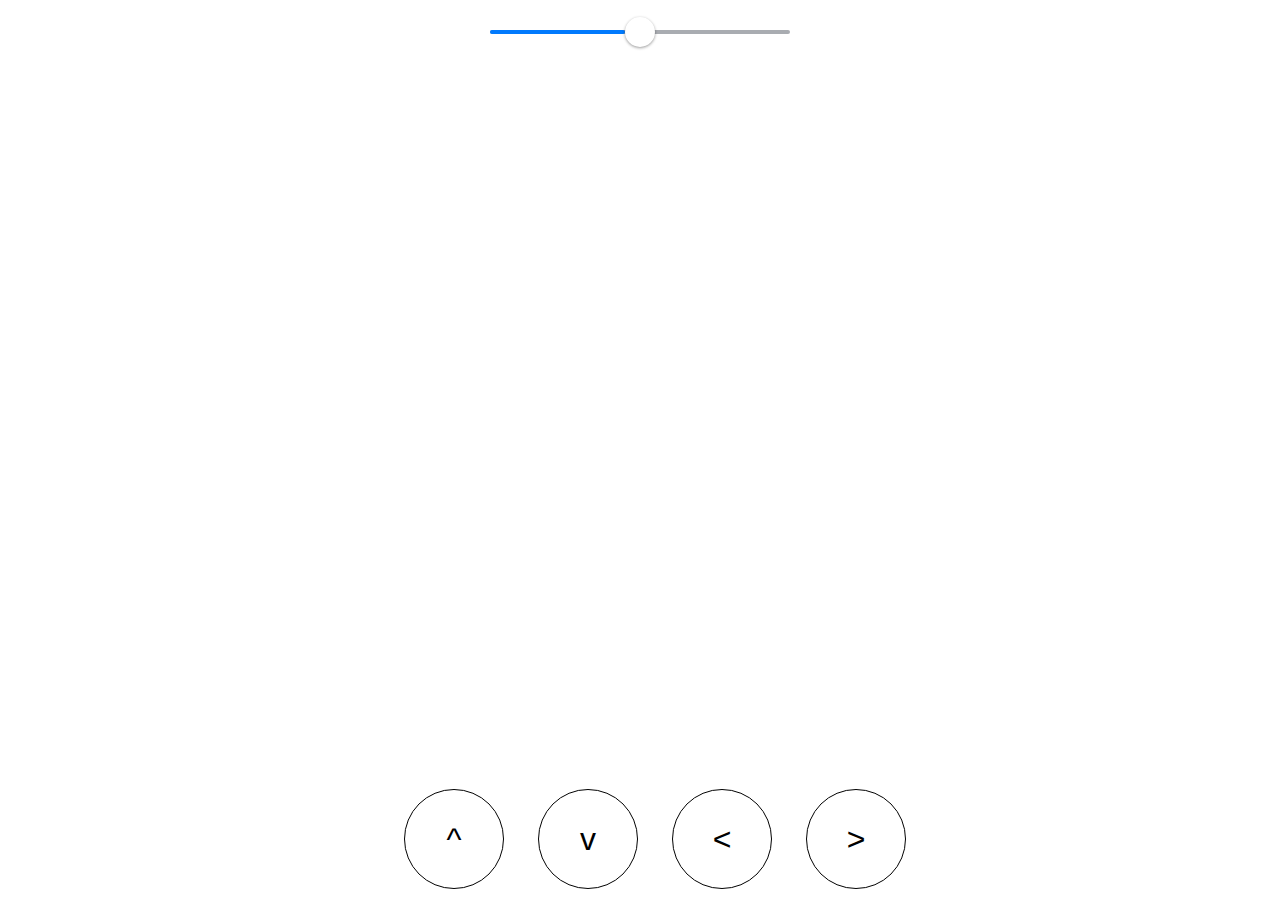
<file: controler/index.html>
<!DOCTYPE html>
<html>
	<head>
		<title>PiCar</title>
		<meta name="viewport" content="width=device-width, initial-scale=1.0, user-scalable=no">
		<meta name="apple-mobile-web-app-capable" content="yes">
		<link rel="stylesheet" type="text/css" href="style.css">
		<link rel="stylesheet" href="powerange.css" />
		<script src="powerange.js"></script>
	</head>

	<body>
		<div id="wrapper">
			<div id="group-top">
				<div class="slide-wrap">
					<input class="speed" type="text"/>
				</div>
			</div>

			<div id="group-bottom">
				<button class="btn" id="forward">^</button>
				<button class="btn" id="reverse">v</button>
				<button class="btn" id="left"><</button>
				<button class="btn" id="right">></button>
			</div>
		</div>
	</body>

	<script type="text/javascript">
		var speed = document.querySelector('.speed');
		var init = new Powerange(speed, {min:50, max:100, start:75, hideRange:true});
	</script>

	<script src="https://cdn.socket.io/socket.io-1.3.4.js"></script>
	<script src="client.js"></script>
</html>
</file>
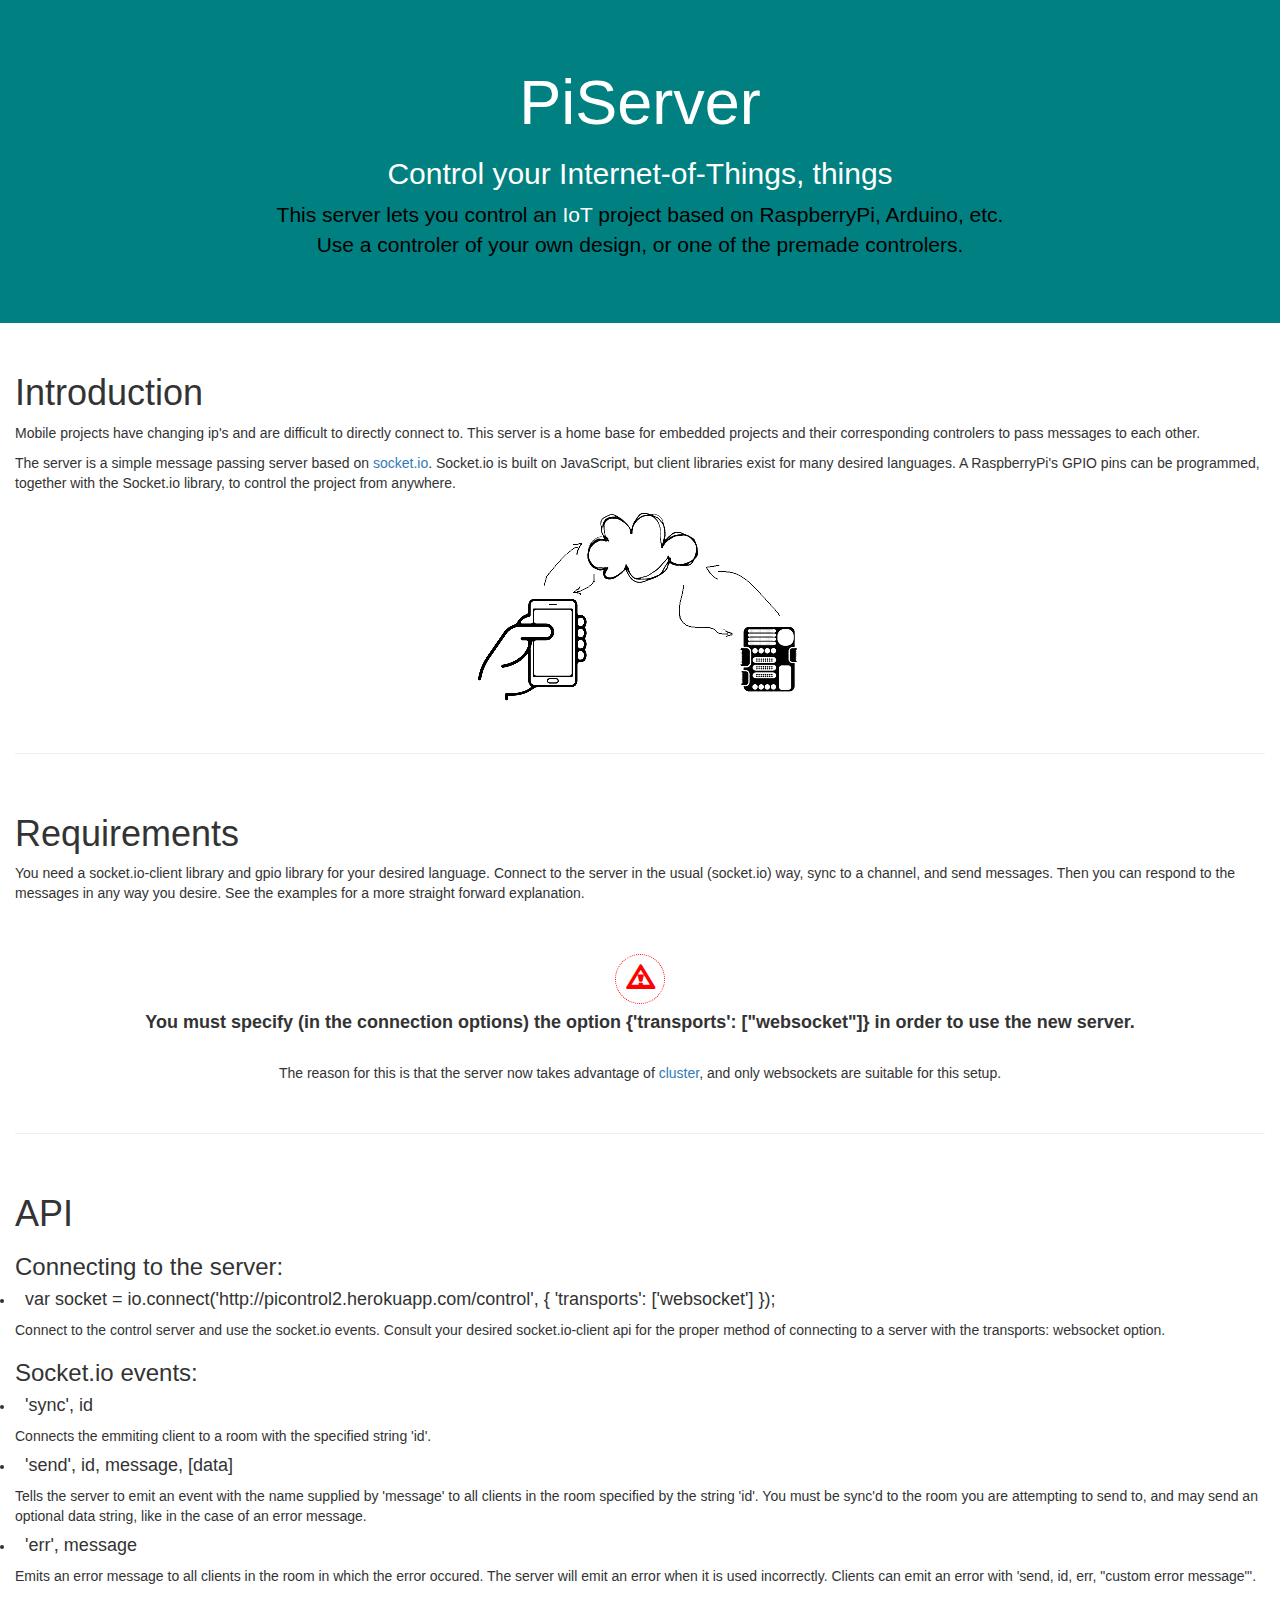
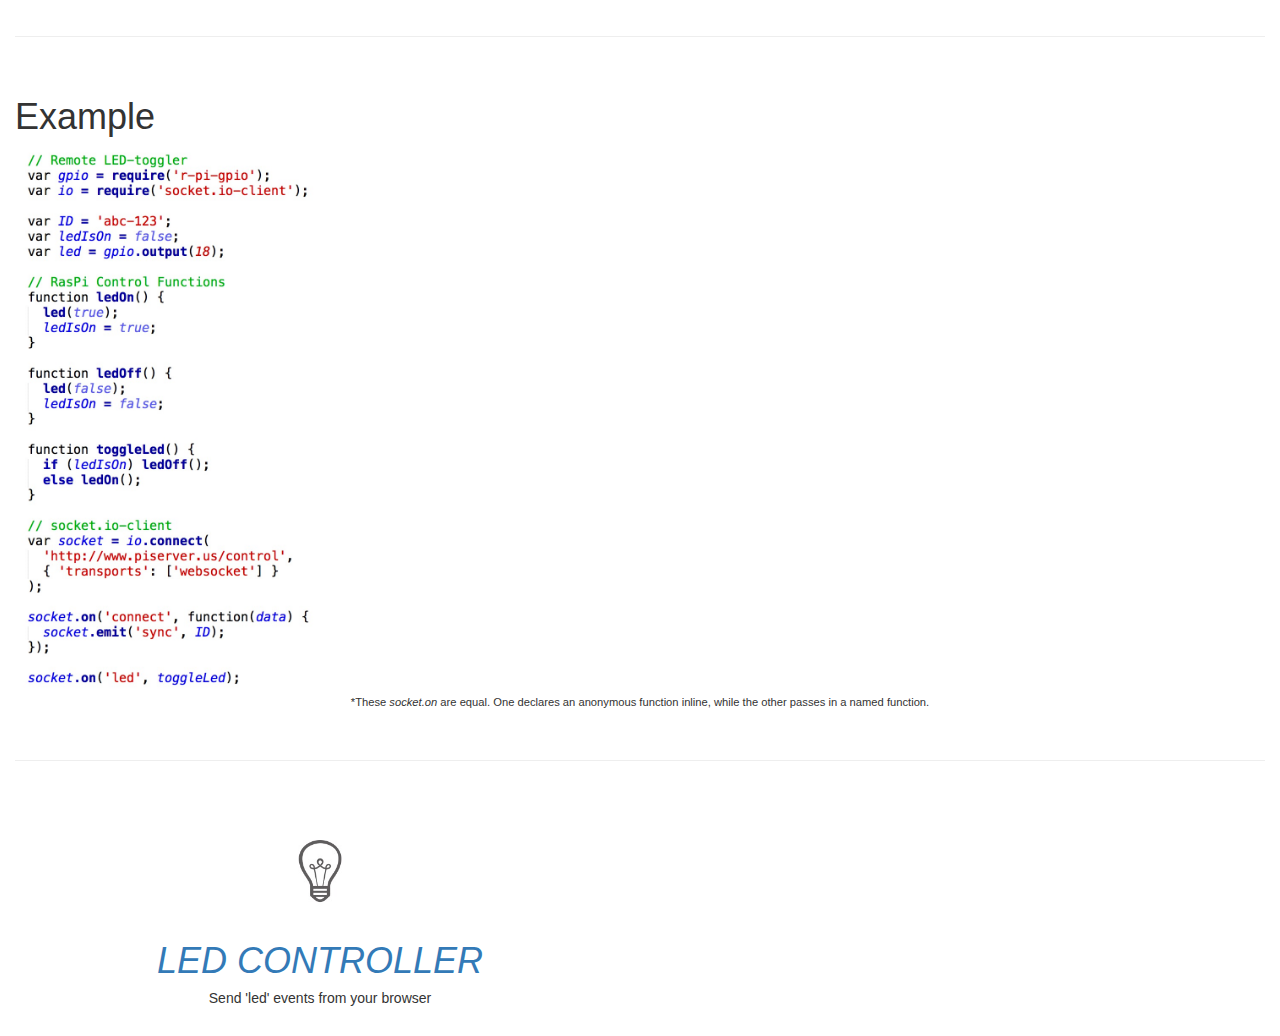
<file: server/public/index.html>
<!DOCTYPE html>
<html>
<head>
  <title>PiServer 2</title>
  
  <link rel="stylesheet" href="https://maxcdn.bootstrapcdn.com/bootstrap/3.3.4/css/bootstrap.min.css">
  <script src="http://code.jquery.com/jquery-1.11.0.min.js"></script>
  <script src="https://maxcdn.bootstrapcdn.com/bootstrap/3.3.4/js/bootstrap.min.js"></script>
</head>
<body>
  
  <div class="jumbotron" style="background-color: teal;color:white;">
    <center>
    
    <h1>PiServer</h1>
    <h2>Control your Internet-of-Things, things</h2>

    <p style="color: black;">This server lets you control an <a style="color: white;" href="http://en.wikipedia.org/wiki/Internet_of_Things" target="_blank">IoT</a> project based on RaspberryPi, Arduino, etc. <br> Use a controler of your own design, or one of the premade controlers.</p>
    </center>
  </div>
  
  <div class="container-fluid">

    <h1>Introduction</h1>
    <p>Mobile projects have changing ip's and are difficult to directly connect to. This server is a home base for embedded projects and their corresponding controlers to pass messages to each other.</p>

    <p>The server is a simple message passing server based on <a href="http://socket.io" target="_blank">socket.io</a>. Socket.io is built on JavaScript, but client libraries exist for many desired languages. A RaspberryPi's GPIO pins can be programmed, together with the Socket.io library, to control the project from anywhere.</p> 
    <center><img src="images/diagram.png"></center>
    <br><hr><br>
    
    <h1>Requirements</h1>
    <p>You need a socket.io-client library and gpio library for your desired language. Connect to the server in the usual (socket.io) way, sync to a channel, and send messages. Then you can respond to the messages in any way you desire. See the examples for a more straight forward explanation.</p>

    <br><br>

    <center><span style="color: red; width: 50px; height: 50px; border-radius: 100px; border: 1px dotted red;" class="glyphicon glyphicon-warning-sign"></span></center>
    <h4><center><b>You must specify (in the connection options) the option {'transports': ["websocket"]} in order to use the new server.</b></h4><br></center>
    <center><p>The reason for this is that the server now takes advantage of <a href="https://nodejs.org/api/cluster.html" target="_blank">cluster</a>, and only websockets are suitable for this setup. </p></center>

    <br><hr><br>
    
    <h1>API</h1>
    <h3>Connecting to the server:</h3>
    
    <li><h4>var socket = io.connect('http://picontrol2.herokuapp.com/control', { 'transports': ['websocket'] });</h4></li>
    <p>Connect to the control server and use the socket.io events. Consult your desired socket.io-client api for the proper method of connecting to a server with the transports: websocket option.</p>

    <h3>Socket.io events:</h3>

    <li><h4>'sync', id</h4></li>
    <p>Connects the emmiting client to a room with the specified string 'id'.</p>

    <li><h4>'send', id, message, [data]</h4></li>
    <p>Tells the server to emit an event with the name supplied by 'message' to all clients in the room specified by the string 'id'. You must be sync'd to the room you are attempting to send to, and may send an optional data string, like in the case of an error message.</p>

    <li><h4>'err', message</h4></li>
    <p>Emits an error message to all clients in the room in which the error occured. The server will emit an error when it is used incorrectly. Clients can emit an error with 'send, id, err, "custom error message"'.</p>

    <br><hr><br>
    
    <h1>Example</h1>
    <img id="example" src="images/example.jpg">
    
    <br><center><p id="note">*These <i>socket.on</i> are equal. One declares an anonymous function inline, while the other passes in a named function.</p></center>
    
    <br><hr><br>

    <div class="row">
        
      <div class="col-lg-6 col-md-6 text-center led">
        <a href="led.html" target="_blank">
          <img src="images/led.jpg" alt="">
          <h1><i>LED CONTROLLER</i></h1>
        </a>
        <h5>Send 'led' events from your browser</h5>
      </div>
      
     <!--  <div class="col-lg-6 col-md-6 text-center debug">
        <a href="debug.html" target="_blank">
          <img src="images/terminal.png" alt="">
          <h1><i>DEBUG CONTROLLER</i></h1>
        </a>
        <h5>Type and send any event you want</h5>
      </div> -->

    </div>
  </div>

  <style type="text/css">
    .led,
    .debug {
        padding-top: 20px;
        padding-bottom: 20px;
    }

    .led img,
    .debug img {
        width: 100px;
        opacity: .7;
    }

    span.glyphicon {
      margin: 0 auto;
      padding-top: 10px;
      font-size: 1.8em;
    }

    h4 {
      margin: 10px;
    }

    h3 {
      margin-top: 20px;
    }

    #example {
      width: 300px;
    }

    #note {
      font-size: 0.8em;
    }
  </style>
</body>
</html>
</file>
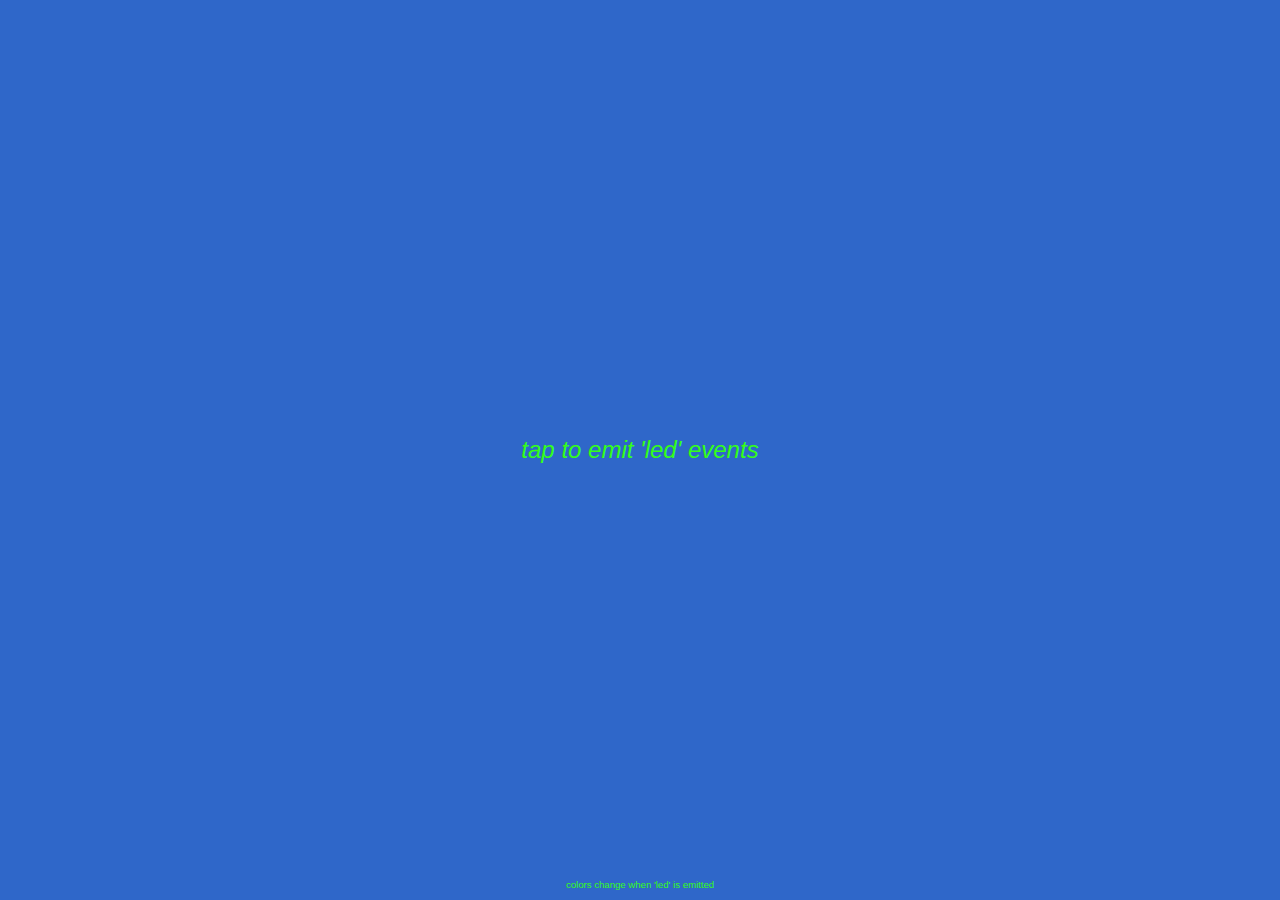
<file: server/public/led.html>
<!DOCTYPE html>
<html>

  <head>
    <meta name="viewport" content="width=device-width, initial-scale=1.0, user-scalable=no">
    <meta name="apple-mobile-web-app-capable" content="yes">
    <title>LED Controller</title>
  </head>

  <body>
    <button id="btn">
      <i>tap to emit 'led' events</i>
      <p style="font-size: .4em; position: absolute; bottom: 0; width: 100%; text-align: center;">colors change when 'led' is emitted</p>
    </button>
  </body>

  <script src="https://cdn.socket.io/socket.io-1.2.1.js"></script>

  <style type="text/css">
    html,
    body {
      /* mobile highlighting fix */
      -webkit-touch-callout:none;
      -webkit-user-select:none;
      height: 100%;
      width: 100%;
      margin: 0;
      padding: 0;
    }

    #btn {
      height: 100%;
      width: 100%;
      border: none;
      color: white; 
      font-family: Helvetica; 
      font-size: 1.5em;
      cursor: pointer; /* mobile bug fix */
      padding: 0;
    }

    p {
      size: 1em;
    }
  </style>


  <script type="text/javascript">

    var btn = document.getElementById('btn');
    var txt = document.getElementById('body');

    function getRandomColor() {
      var letters = '0123456789ABCDEF'.split('');
      var color = '#';
      for (var i = 0; i < 6; i++ ) { 
        color += letters[Math.floor(Math.random() * 16)] 
      }
      return color;
    }

    function toggleLed() {
      btn.style.backgroundColor = getRandomColor();
      btn.style.color = getRandomColor();
    }

    toggleLed();

    var ID = '';
    while (ID == '' || (ID != null && ID.length > 25)) {
      ID = window.prompt('Enter Your pi\'s channel ID');
    }

    btn.addEventListener('mousedown', function() {
      socket.emit('send', ID, 'led');
    });

    btn.addEventListener('touch', function() {
      socket.emit('send', ID, 'led');
    });

    var socket = io.connect(
      'https://picontrol2.herokuapp.com/control',
      { 'transports': ['websocket'] }
    );
    
    socket.on('connect', function(data) {
      socket.emit('sync', ID);
    });

    socket.on('led', toggleLed);

    socket.on('err', function(msg) {
      alert(msg);
    });

    /* mobile prevent scroll */
    document.body.addEventListener('touchmove', function(e){ e.preventDefault(); });

  </script>

</html>
</file>
<file: controler/style.css>
html {
  /* mobile highlighting fix */
  -webkit-touch-callout:none;
  -webkit-user-select:none;
}

body {
  margin: 0;
  padding: 0;
  border: none;
}

body, html {
  width: 100%;
  height: 100%;
}

#wrapper {
  position: relative;
  display: inline-block;
  height: 101%;
  width: 100%;
  background: #FFF;
  text-align: center;
  cursor: pointer; /* mobile bug fix */
}

#group-top {
  width: 100%;
  text-align: center;
}

.slide-wrap {
  width: 300px;
  margin: 30px auto;
}

#group-bottom {
  width: 100%;
  position: absolute;
  bottom: 0;
  text-align: center;
}

.btn {
  display: inline-block;
  height: 100px;
  width: 100px;
  background: none;
  color: black;
  border: 1px solid black;
  padding: 10px;
  margin: 0px 0px 20px 30px;
  text-align: center;
  cursor: pointer; /* mobile bug fix */
  border-radius: 100px;
  font-size: 2em;
}
</file>
<file: controler/powerange.css>
/**
 *
 * Main stylesheet for Powerange.
 * http://abpetkov.github.io/powerange/
 *
 */

/**
 * Horizontal slider style (default).
 */

.range-bar {
  background-color: #a9acb1;
  border-radius: 15px;
  display: block;
  height: 4px;
  position: relative;
  width: 100%;
}

.range-quantity {
  background-color: #017afd;
  border-radius: 15px;
  display: block;
  height: 100%;
  width: 0;
}

.range-handle {
  background-color: #fff;
  border-radius: 100%;
  cursor: move;
  height: 30px;
  left: 0;
  top: -13px;
  position: absolute;
  width: 30px;

  -webkit-box-shadow: 0 1px 3px rgba(0, 0, 0, 0.4);
  box-shadow: 0 1px 3px rgba(0, 0, 0, 0.4);
}

.range-min,
.range-max {
  color: #181819;
  font-size: 12px;
  height: 20px;
  padding-top: 4px;
  position: absolute;
  text-align: center;
  top: -9px;
  width: 24px;
}

.range-min {
  left: -30px;
}

.range-max {
  right: -30px;
}

/**
 * Vertical slider style.
 */

.vertical {
  height: 100%;
  width: 4px;
}

.vertical .range-quantity {
  bottom: 0;
  height: 0;
  position: absolute;
  width: 100%;
}

.vertical .range-handle {
  bottom: 0;
  left: -13px;
  top: auto;
}

.vertical .range-min,
.vertical .range-max {
  left: -10px;
  right: auto;
  top: auto;
}

.vertical .range-min {
  bottom: -30px;
}

.vertical .range-max {
  top: -30px;
}

/**
 * Style for disabling text selection on handle move.
 */

.unselectable {
  -webkit-touch-callout: none;
  -webkit-user-select: none;
  -khtml-user-select: none;
  -moz-user-select: none;
  -ms-user-select: none;
  user-select: none;
}

/**
 * Style for handle cursor on disabled slider.
 */

.range-disabled {
  cursor: default;
}
</file>
